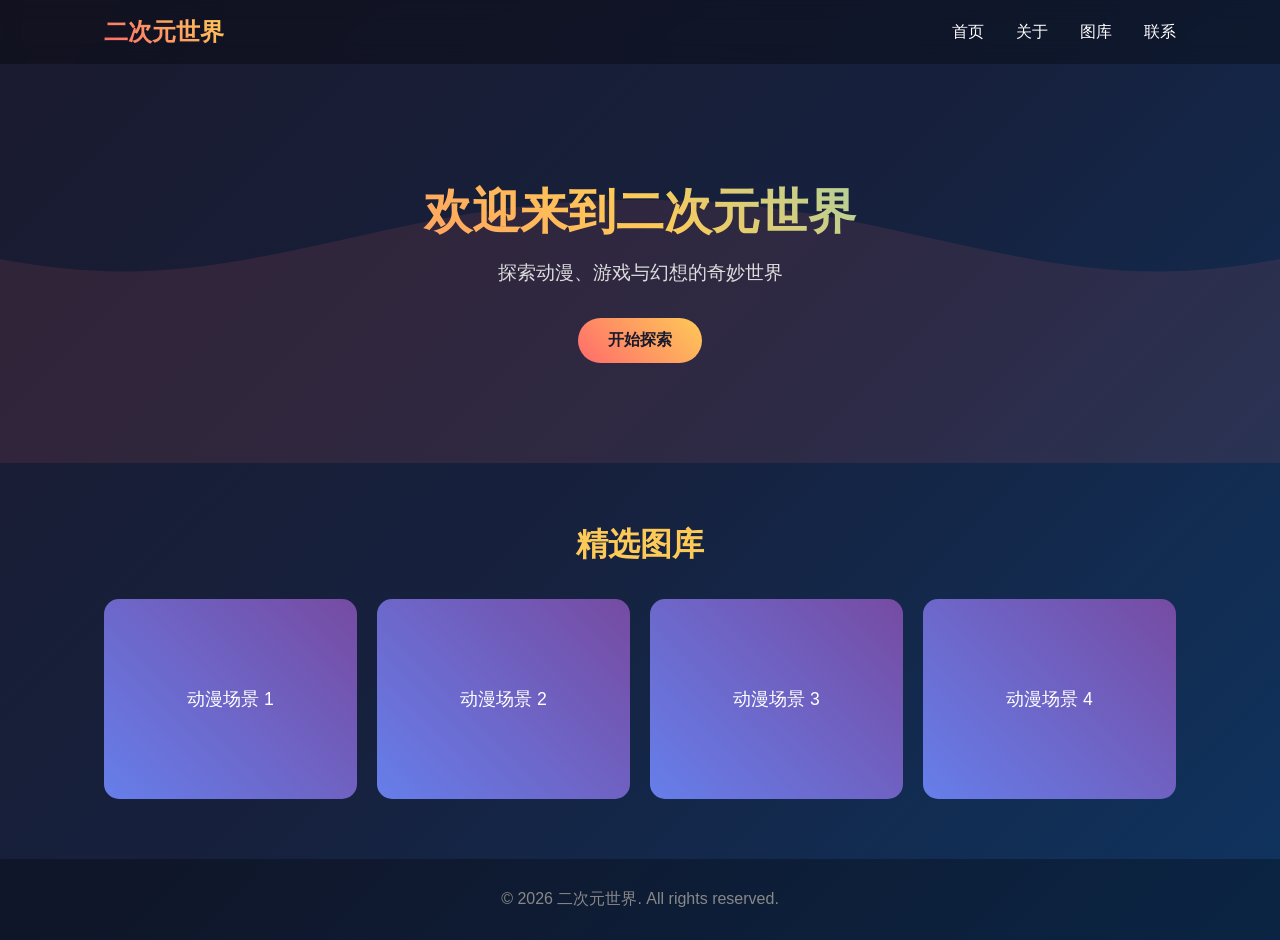
<file: index.html>
<!DOCTYPE html>
<html lang="zh-CN">
<head>
    <meta charset="UTF-8">
    <meta name="viewport" content="width=device-width, initial-scale=1.0">
    <title>二次元世界 - Anime World</title>
    <link rel="stylesheet" href="styles.css">
</head>
<body>
    <header>
        <nav>
            <div class="logo">二次元世界</div>
            <ul class="nav-links">
                <li><a href="index.html">首页</a></li>
                <li><a href="about.html">关于</a></li>
                <li><a href="#gallery">图库</a></li>
                <li><a href="#contact">联系</a></li>
            </ul>
        </nav>
    </header>
    
    <main>
        <section class="hero">
            <h1>欢迎来到二次元世界</h1>
            <p>探索动漫、游戏与幻想的奇妙世界</p>
            <a href="#gallery" class="btn">开始探索</a>
        </section>
        
        <section id="gallery" class="gallery">
            <h2>精选图库</h2>
            <div class="gallery-grid">
                <div class="gallery-item">
                    <div class="placeholder-img">动漫场景 1</div>
                </div>
                <div class="gallery-item">
                    <div class="placeholder-img">动漫场景 2</div>
                </div>
                <div class="gallery-item">
                    <div class="placeholder-img">动漫场景 3</div>
                </div>
                <div class="gallery-item">
                    <div class="placeholder-img">动漫场景 4</div>
                </div>
            </div>
        </section>
    </main>
    
    <footer>
        <p>&copy; 2026 二次元世界. All rights reserved.</p>
    </footer>
</body>
</html>
</file>
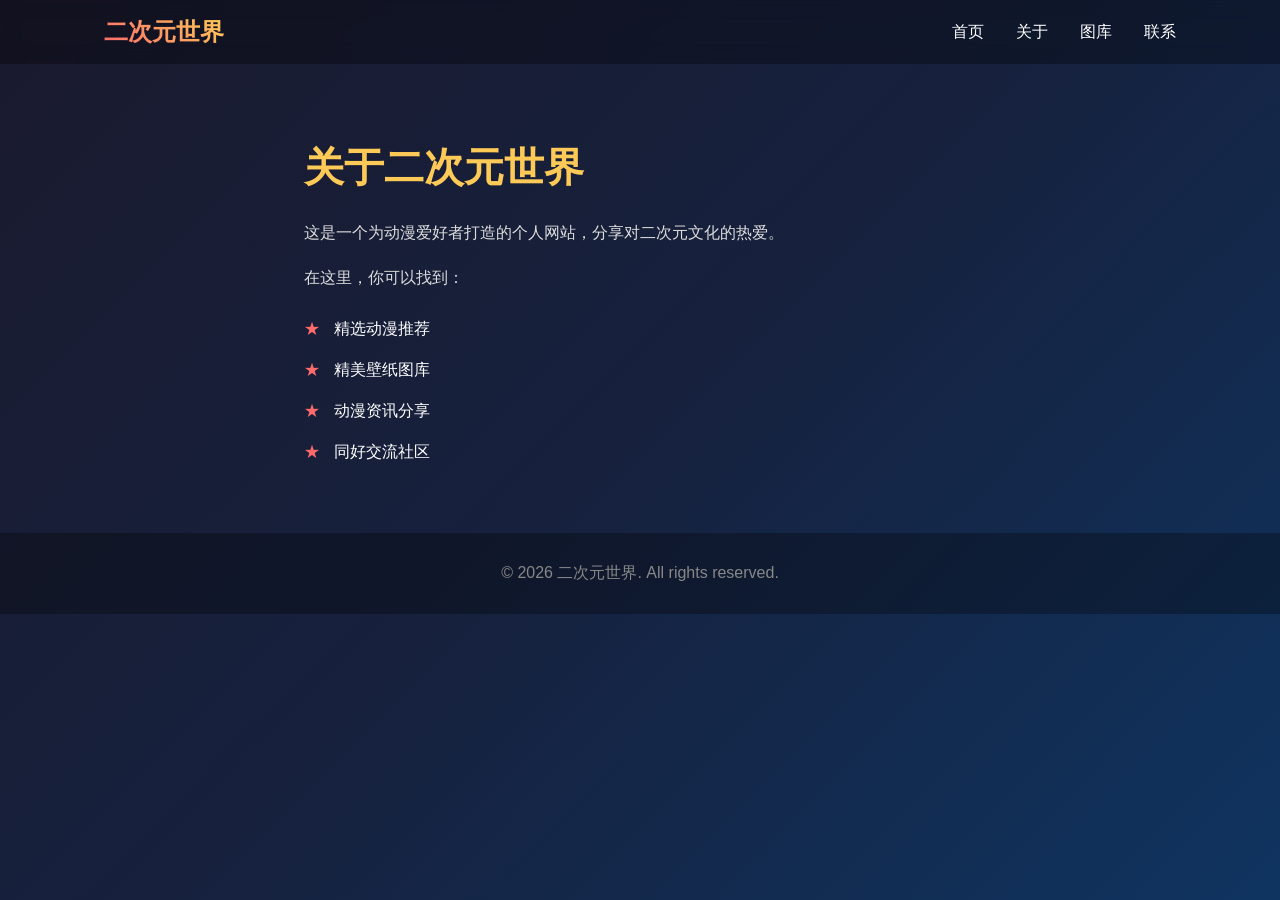
<file: about.html>
<!DOCTYPE html>
<html lang="zh-CN">
<head>
    <meta charset="UTF-8">
    <meta name="viewport" content="width=device-width, initial-scale=1.0">
    <title>关于 - 二次元世界</title>
    <link rel="stylesheet" href="styles.css">
</head>
<body>
    <header>
        <nav>
            <div class="logo">二次元世界</div>
            <ul class="nav-links">
                <li><a href="index.html">首页</a></li>
                <li><a href="about.html">关于</a></li>
                <li><a href="index.html#gallery">图库</a></li>
                <li><a href="#contact">联系</a></li>
            </ul>
        </nav>
    </header>
    
    <main>
        <section class="about">
            <h1>关于二次元世界</h1>
            <p>这是一个为动漫爱好者打造的个人网站，分享对二次元文化的热爱。</p>
            <p>在这里，你可以找到：</p>
            <ul>
                <li>精选动漫推荐</li>
                <li>精美壁纸图库</li>
                <li>动漫资讯分享</li>
                <li>同好交流社区</li>
            </ul>
        </section>
    </main>
    
    <footer>
        <p>&copy; 2026 二次元世界. All rights reserved.</p>
    </footer>
</body>
</html>
</file>
<file: styles.css>
/* 基础样式 */
* {
    margin: 0;
    padding: 0;
    box-sizing: border-box;
}

body {
    font-family: 'Microsoft YaHei', sans-serif;
    background: linear-gradient(135deg, #1a1a2e 0%, #16213e 50%, #0f3460 100%);
    color: #fff;
    min-height: 100vh;
}

/* 导航栏 */
header {
    background: rgba(0, 0, 0, 0.3);
    backdrop-filter: blur(10px);
    position: fixed;
    width: 100%;
    top: 0;
    z-index: 1000;
}

nav {
    display: flex;
    justify-content: space-between;
    align-items: center;
    padding: 1rem 5%;
    max-width: 1200px;
    margin: 0 auto;
}

.logo {
    font-size: 1.5rem;
    font-weight: bold;
    background: linear-gradient(45deg, #ff6b6b, #feca57);
    -webkit-background-clip: text;
    -webkit-text-fill-color: transparent;
}

.nav-links {
    display: flex;
    list-style: none;
    gap: 2rem;
}

.nav-links a {
    color: #fff;
    text-decoration: none;
    transition: color 0.3s;
}

.nav-links a:hover {
    color: #feca57;
}

/* 主要内容 */
main {
    padding-top: 80px;
}

/* Hero区域 */
.hero {
    text-align: center;
    padding: 100px 5%;
    background: url('data:image/svg+xml,<svg xmlns="http://www.w3.org/2000/svg" viewBox="0 0 1440 320"><path fill="%23ff6b6b" fill-opacity="0.1" d="M0,96L48,112C96,128,192,160,288,160C384,160,480,128,576,112C672,96,768,96,864,112C960,128,1056,160,1152,160C1248,160,1344,128,1392,112L1440,96L1440,320L1392,320C1344,320,1248,320,1152,320C1056,320,960,320,864,320C768,320,672,320,576,320C480,320,384,320,288,320C192,320,96,320,48,320L0,320Z"></path></svg>') no-repeat bottom;
    background-size: cover;
}

.hero h1 {
    font-size: 3rem;
    margin-bottom: 1rem;
    background: linear-gradient(45deg, #ff6b6b, #feca57, #48dbfb);
    -webkit-background-clip: text;
    -webkit-text-fill-color: transparent;
}

.hero p {
    font-size: 1.2rem;
    margin-bottom: 2rem;
    color: #ddd;
}

.btn {
    display: inline-block;
    padding: 12px 30px;
    background: linear-gradient(45deg, #ff6b6b, #feca57);
    color: #1a1a2e;
    text-decoration: none;
    border-radius: 25px;
    font-weight: bold;
    transition: transform 0.3s, box-shadow 0.3s;
}

.btn:hover {
    transform: translateY(-3px);
    box-shadow: 0 10px 20px rgba(255, 107, 107, 0.3);
}

/* 图库 */
.gallery {
    padding: 60px 5%;
    max-width: 1200px;
    margin: 0 auto;
}

.gallery h2 {
    text-align: center;
    font-size: 2rem;
    margin-bottom: 2rem;
    color: #feca57;
}

.gallery-grid {
    display: grid;
    grid-template-columns: repeat(auto-fit, minmax(250px, 1fr));
    gap: 20px;
}

.gallery-item {
    background: rgba(255, 255, 255, 0.1);
    border-radius: 15px;
    overflow: hidden;
    transition: transform 0.3s;
}

.gallery-item:hover {
    transform: scale(1.05);
}

.placeholder-img {
    height: 200px;
    display: flex;
    align-items: center;
    justify-content: center;
    background: linear-gradient(45deg, #667eea 0%, #764ba2 100%);
    color: #fff;
    font-size: 1.1rem;
}

/* 关于页面 */
.about {
    max-width: 800px;
    margin: 0 auto;
    padding: 60px 5%;
}

.about h1 {
    font-size: 2.5rem;
    margin-bottom: 1.5rem;
    color: #feca57;
}

.about p {
    margin-bottom: 1rem;
    line-height: 1.8;
    color: #ddd;
}

.about ul {
    list-style: none;
    padding-left: 0;
}

.about li {
    padding: 10px 0;
    padding-left: 30px;
    position: relative;
}

.about li::before {
    content: "★";
    position: absolute;
    left: 0;
    color: #ff6b6b;
}

/* 页脚 */
footer {
    text-align: center;
    padding: 30px;
    background: rgba(0, 0, 0, 0.3);
    color: #888;
}

/* 响应式设计 */
@media (max-width: 768px) {
    .nav-links {
        gap: 1rem;
    }
    
    .hero h1 {
        font-size: 2rem;
    }
    
    .hero p {
        font-size: 1rem;
    }
}
</file>
